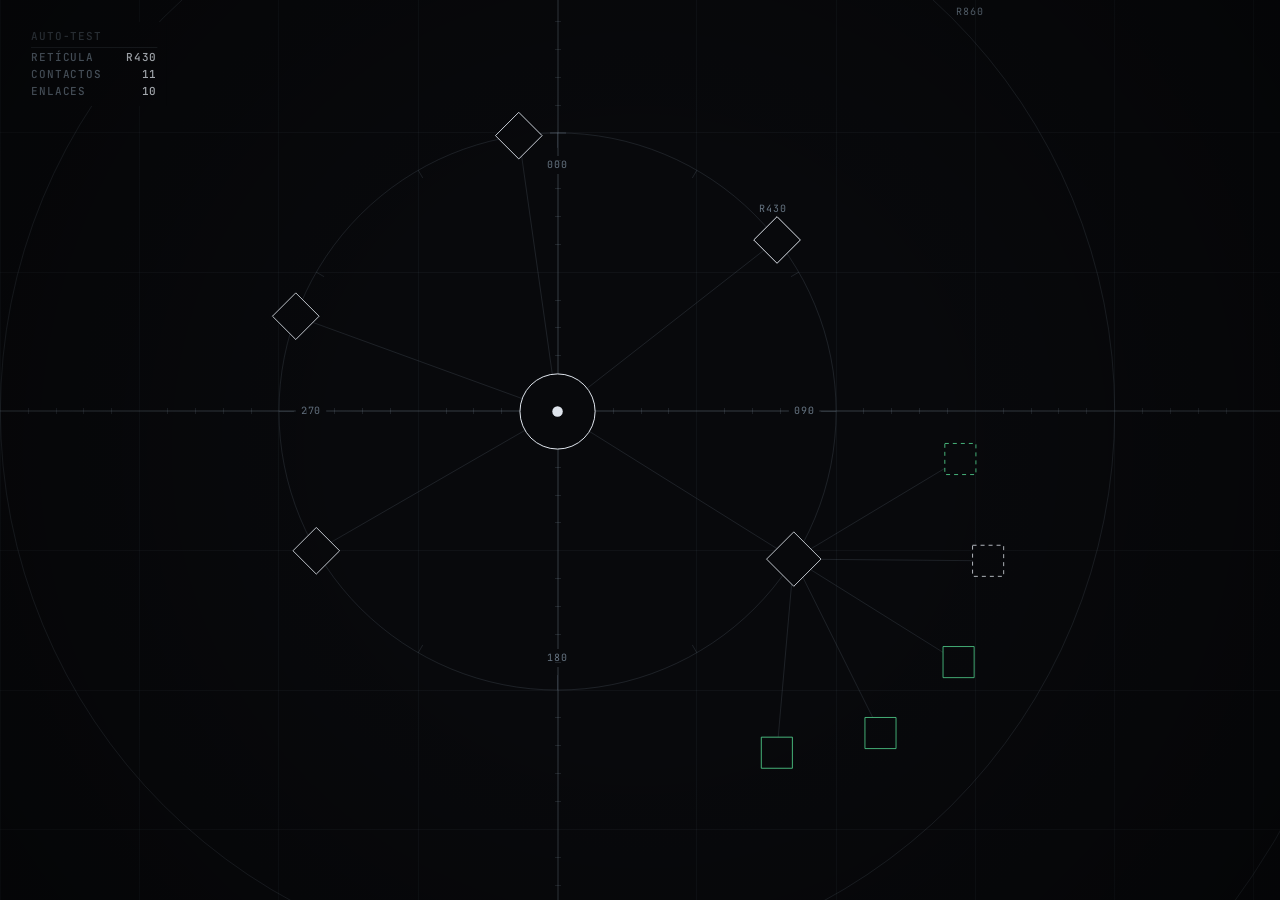
<file: index.html>
<!DOCTYPE html><html lang="es" class="dark"> <head>
    <meta http-equiv="Content-Security-Policy" content="default-src 'self'; script-src 'self' 'sha256-ZSflDEUUb/+tMH1KSWAJ9Y2zDF38ouS4xAcCxaMW6ME=' 'sha256-aoq9YWSPH6dc6SeOFCwtnavMa48i+krYl6h2mxf622Q=' 'sha256-Ohxqo0I4492OZKjoznmQcbathS8tRhiIpMAOul+ODWc=' 'sha256-wzzbBhQAELk9mtf1G7DRplOgB3JwmcLIyWNmfJu+26k='; style-src 'self' 'unsafe-inline'; img-src 'self' data:; font-src 'self'; connect-src 'self'; object-src 'none'; base-uri 'self'; form-action 'none'; upgrade-insecure-requests" />
    <meta http-equiv="X-Content-Type-Options" content="nosniff" />
    <meta name="referrer" content="strict-origin-when-cross-origin" /><meta charset="UTF-8"><meta name="viewport" content="width=device-width, initial-scale=1"><meta name="generator" content="Astro v5.17.2"><script>
      document.documentElement.classList.add("js");
      // Clickjacking guard. frame-ancestors cannot be delivered in a <meta>, and a
      // static host cannot set headers, so if this document is framed we hide it and
      // try to break out. Cross-origin navigation of the top frame throws by design.
      if (window.top !== window.self) {
        document.documentElement.style.setProperty("display", "none", "important");
        try {
          window.top.location = window.self.location.href;
        } catch (e) {
          /* cross-origin parent: staying hidden is the protection */
        }
      }
    </script><!-- Self-hosted fonts: no third-party origin, no render-blocking round trip to
         Google, no visitor data leaving this domain. One variable file per family,
         subset by scripts/subset-fonts.mjs to the glyphs this site actually draws,
         so both are preloaded and there is no third request. --><link rel="preload" as="font" type="font/woff2" href="/fonts/space-grotesk-latin.woff2" crossorigin><link rel="preload" as="font" type="font/woff2" href="/fonts/jetbrains-mono-latin.woff2" crossorigin><link rel="icon" href="/favicon.ico" sizes="any"><link rel="icon" type="image/png" sizes="16x16" href="/favicon16.png"><link rel="icon" type="image/png" sizes="32x32" href="/favicon32.png"><link rel="icon" type="image/png" sizes="48x48" href="/favicon48.png"><link rel="apple-touch-icon" sizes="180x180" href="/favicon180.png"><link rel="icon" type="image/png" sizes="192x192" href="/favicon192.png"><title>Miguel Lameiro Martínez | Cybersecurity Student Portfolio</title><meta name="description" content="Cybersecurity student portfolio featuring security tools, Linux analysis projects, and documentation. Currently seeking a cybersecurity internship."><meta name="robots" content="index, follow"><link rel="canonical" href="https://lameiro0x.com/"><meta name="theme-color" content="#090b10"><meta property="og:title" content="Miguel Lameiro Martínez | Cybersecurity Student Portfolio"><meta property="og:description" content="Cybersecurity student portfolio with security tools, Linux projects, and technical blog."><meta property="og:type" content="website"><meta property="og:url" content="https://lameiro0x.com"><meta property="og:image" content="https://lameiro0x.com/preview.png"><meta property="og:image:width" content="1200"><meta property="og:image:height" content="630"><meta property="og:image:alt" content="Miguel Lameiro Martínez | Cybersecurity Student Portfolio"><meta property="og:site_name" content="lameiro0x"><meta property="og:locale" content="en_US"><meta property="og:locale:alternate" content="es_ES"><meta name="twitter:card" content="summary_large_image"><meta name="twitter:site" content="@lameiro0x"><meta name="twitter:creator" content="@lameiro0x"><meta name="twitter:title" content="Miguel Lameiro Martínez | Cybersecurity Student Portfolio"><meta name="twitter:description" content="Cybersecurity student portfolio with security tools, Linux projects, and technical blog."><meta name="twitter:image" content="https://lameiro0x.com/preview.png"><meta name="twitter:url" content="https://lameiro0x.com"><script type="application/ld+json">{"@context":"https://schema.org","@type":"Person","name":"Miguel Lameiro Martínez","alternateName":"lameiro0x","url":"https://lameiro0x.com","image":"https://lameiro0x.com/preview.png","sameAs":["https://github.com/lameiro0x","https://www.linkedin.com/in/lameiro0x/","https://blog.lameiro0x.com","https://app.hackthebox.com/public/users/2448328"],"jobTitle":"Cybersecurity Student","email":"mailto:lameiro0x@gmail.com","alumniOf":{"@type":"CollegeOrUniversity","name":"Universidad Rey Juan Carlos (URJC)"},"knowsAbout":["Cybersecurity","Offensive Security","Penetration Testing","Linux","Security Automation","Artificial Intelligence","AI Security","Capture The Flag"]}</script><script type="application/ld+json">{"@context":"https://schema.org","@type":"WebSite","name":"Miguel Lameiro Martínez | Cybersecurity Student Portfolio","alternateName":"lameiro0x","url":"https://lameiro0x.com","inLanguage":["en","es"],"author":{"@type":"Person","name":"Miguel Lameiro Martínez"}}</script><style>@font-face{font-family:JetBrains Mono;font-style:normal;font-weight:400 800;font-display:swap;src:url(/fonts/jetbrains-mono-latin.woff2) format("woff2");unicode-range:U+0000-00FF,U+0131,U+0152-0153,U+02BB-02BC,U+02C6,U+02DA,U+02DC,U+0304,U+0308,U+0329,U+2000-206F,U+20AC,U+2122,U+2191,U+2193,U+2212,U+2215,U+FEFF,U+FFFD}@font-face{font-family:Space Grotesk;font-style:normal;font-weight:300 700;font-display:swap;src:url(/fonts/space-grotesk-latin.woff2) format("woff2");unicode-range:U+0000-00FF,U+0131,U+0152-0153,U+02BB-02BC,U+02C6,U+02DA,U+02DC,U+0304,U+0308,U+0329,U+2000-206F,U+20AC,U+2122,U+2191,U+2193,U+2212,U+2215,U+FEFF,U+FFFD}@font-face{font-family:Space Grotesk Fallback;src:local("Arial"),local("Helvetica"),local("Liberation Sans");size-adjust:96.45%;ascent-override:102.02%;descent-override:30.28%;line-gap-override:0%}@font-face{font-family:JetBrains Mono Fallback;src:local("Courier New"),local("Liberation Mono"),local("DejaVu Sans Mono");size-adjust:103.52%;ascent-override:98.53%;descent-override:28.98%;line-gap-override:0%}:root{--void: #08090c;--void-2: #0b0d12;--line: #8fb7c9;--amber: #ffb020;--amber-2: #ff8c42;--text: #e9eef2;--muted: #9fb0bb;--faint: #5f6f79;--font-sans: "Space Grotesk", "Space Grotesk Fallback", -apple-system, BlinkMacSystemFont, "Segoe UI", sans-serif;--font-mono: "JetBrains Mono", "JetBrains Mono Fallback", ui-monospace, "Cascadia Code", monospace;--surface-1: #0c0e13;--surface-2: #11151d;--surface-3: #171c25;--hairline: color-mix(in srgb, var(--line) 14%, transparent);--hairline-strong: color-mix(in srgb, var(--line) 22%, transparent);--fs-label-s: .625rem;--fs-label-m: .75rem;--fs-label-l: .875rem;--fs-small: clamp(.82rem, .79rem + .16vw, .92rem);--fs-body: clamp(1rem, .96rem + .2vw, 1.08rem);--fs-lead: clamp(1.15rem, 1.04rem + .5vw, 1.32rem);--fs-h2: clamp(1.6rem, .95rem + 1.33vw, 2.15rem);--fs-display: clamp(2.2rem, 5vw, 3.2rem);--track-display: -.032em;--track-tight: -.015em;--track-label: .14em;--track-label-lg: .24em;--ease-out: cubic-bezier(.23, 1, .32, 1);--ease-in-out: cubic-bezier(.77, 0, .175, 1);--accent-rgb: 255, 176, 32;--live-rgb: 86, 222, 150;--band-h: 4.6rem;color-scheme:dark}*{box-sizing:border-box}html{background:var(--void)}body{margin:0;min-height:100vh;background:var(--void);color:var(--text);font-family:var(--font-sans);font-synthesis:none;-webkit-font-smoothing:antialiased;-moz-osx-font-smoothing:grayscale;text-rendering:optimizeLegibility}h1,h2,h3{text-wrap:balance}p{text-wrap:pretty}[class*=eyebrow],[class*=kicker],.hud-role,.hud-status,.doc-status,.doc-proj,.stage-hint,.site-footer,.social-chip,.cluster-back{font-variant-numeric:tabular-nums;font-feature-settings:"tnum" 1}html.js,html.js body{height:100%;overflow:hidden}a{color:inherit}.sr-only{position:absolute;width:1px;height:1px;padding:0;margin:-1px;overflow:hidden;clip:rect(0,0,0,0);white-space:nowrap;border:0}.skip-link{position:fixed;top:-60px;left:12px;z-index:100;padding:10px 14px;border-radius:0;background:var(--amber);color:#1a1205;font-family:var(--font-mono);font-size:var(--fs-label-m);text-decoration:none;transition:top .18s ease}.skip-link:focus{top:12px}.map-controls{position:absolute;inset:0;z-index:4;pointer-events:none}.map-control{position:absolute;display:block;margin:0;padding:0;border:0;background:none;appearance:none;color:transparent;font:inherit;pointer-events:none}.map-control[hidden]{display:none}@media(prefers-reduced-motion:reduce){*,*:before,*:after{transition-duration:.001ms!important;transition-delay:0s!important}}.underlay{max-width:46rem;margin:0 auto;padding:clamp(2rem,6vw,5rem) 1.4rem 6rem}html.js .underlay{position:absolute;width:1px;height:1px;padding:0;margin:-1px;overflow:hidden;clip:rect(0,0,0,0);white-space:nowrap;border:0}html.js .underlay:focus-within{position:fixed;inset:0;z-index:7;width:auto;height:auto;max-width:none;margin:0;padding:clamp(1.4rem,4vh,2.6rem) max(1.4rem,calc((100% - 46rem)/2)) 6rem;overflow-y:auto;overscroll-behavior:contain;clip:auto;white-space:normal;background:var(--void)}.underlay :is(a,button){scroll-margin-block:1.6rem}html.js .underlay:focus-within .doc-h1{position:static;width:auto;height:auto;margin:0 0 1.4rem;overflow:visible;clip:auto;white-space:normal;font-family:var(--font-mono);font-size:var(--fs-label-m);font-weight:500;letter-spacing:var(--track-label);text-transform:uppercase;color:var(--faint)}.doc-exit{display:none}html.js .doc-exit{display:inline-flex;align-items:center;gap:.5rem;margin:0 0 2.4rem;padding:.55rem .9rem;font-family:var(--font-mono);font-size:var(--fs-label-m);letter-spacing:.08em;text-transform:uppercase;color:var(--muted);background:color-mix(in srgb,var(--surface-2) 70%,transparent);border:1px solid var(--hairline);clip-path:polygon(0 0,100% 0,100% calc(100% - 6px),calc(100% - 6px) 100%,0 100%);cursor:pointer;transition:color .16s ease,border-color .16s ease}html.js .doc-exit:before{content:"←";opacity:.8}@media(hover:hover)and (pointer:fine){html.js .doc-exit:hover{color:var(--text);border-color:var(--hairline-strong)}}html.js .doc-exit:focus-visible,.doc-link:focus-visible{clip-path:none}.node-doc{margin:0 0 3.5rem;padding-bottom:2.5rem;border-bottom:1px solid color-mix(in srgb,var(--line) 12%,transparent)}.node-doc:last-child{border-bottom:0}.doc-eyebrow,.doc-kicker{font-family:var(--font-mono);font-size:var(--fs-label-m);letter-spacing:.12em;text-transform:uppercase;color:var(--amber);margin:0 0 .75rem}.doc-mono{color:var(--muted)}.doc-kicker-count{font-weight:500;color:var(--muted)}.doc-kicker-count:before{content:"· ";opacity:.6}.doc-title-xl{font-size:var(--fs-display);line-height:.98;font-weight:700;letter-spacing:var(--track-display);margin:0 0 .6rem}.doc-title{font-size:var(--fs-h2);line-height:1.05;font-weight:600;letter-spacing:var(--track-tight);margin:0 0 1rem}.doc-role{font-family:var(--font-mono);color:var(--muted);margin:0 0 1rem}.doc-lead{font-size:var(--fs-lead);color:var(--muted);max-width:38ch}.doc-now{font-family:var(--font-mono);font-size:var(--fs-label-l);color:var(--amber)}.node-doc p{line-height:1.7;color:var(--muted);margin:0 0 1rem}.doc-status{display:inline-flex;align-items:center;gap:.5rem;font-family:var(--font-mono);font-size:var(--fs-label-m);letter-spacing:.08em;text-transform:uppercase;color:var(--text)}.doc-dot{width:8px;height:8px;border-radius:50%;background:var(--amber);box-shadow:0 0 10px var(--amber)}.doc-values{list-style:none;padding:0;margin:0;display:grid;gap:1.4rem}.doc-values h3{font-size:var(--fs-body);margin:0 0 .3rem;color:var(--text)}.doc-projects{list-style:none;padding:0;margin:0 0 1.5rem;display:grid;gap:.45rem}.doc-proj{display:grid;grid-template-columns:6.6rem minmax(0,1fr);align-items:baseline;gap:.2rem .9rem;font-family:var(--font-mono);font-size:var(--fs-label-l);padding-bottom:.35rem;border-bottom:1px solid color-mix(in srgb,var(--line) 8%,transparent)}.doc-proj-status{font-size:var(--fs-label-s);letter-spacing:.1em;text-transform:uppercase;color:color-mix(in srgb,var(--muted) 85%,var(--faint))}.doc-proj-title{color:var(--text);min-width:0;overflow-wrap:anywhere;text-decoration:underline;text-decoration-color:color-mix(in srgb,var(--line) 22%,transparent);text-decoration-thickness:1px;text-underline-offset:3px}.doc-proj-ref{display:flex;flex-wrap:wrap;align-items:baseline;justify-content:space-between;gap:.3rem 1.2rem;min-width:0;color:inherit;text-decoration:none}.doc-proj-host{flex:none;font-size:var(--fs-label-s);letter-spacing:.02em;color:color-mix(in srgb,var(--muted) 85%,var(--faint))}@media(hover:hover)and (pointer:fine){.doc-proj-ref:hover .doc-proj-title{color:rgb(var(--accent-rgb));text-decoration-color:color-mix(in srgb,rgb(var(--accent-rgb)) 45%,transparent)}.doc-proj-ref:hover .doc-proj-host{color:var(--muted)}}@media(max-width:380px){.doc-projects{gap:.3rem}.doc-proj{grid-template-columns:5rem minmax(0,1fr);gap:.15rem .6rem}.doc-proj-host{display:none}}.doc-links{list-style:none;padding:0;margin:0 0 1.5rem;display:grid;gap:.9rem}.doc-links li{display:flex;flex-wrap:wrap;gap:.5rem;align-items:baseline}.doc-links span{color:var(--faint);font-size:var(--fs-label-l)}.doc-provider{font-family:var(--font-mono);font-size:var(--fs-label-m);color:var(--faint)}.doc-link{position:relative;display:inline-flex;align-items:center;gap:.55rem;width:fit-content;padding:.6rem 1.05rem .6rem .9rem;font-family:var(--font-mono);font-size:var(--fs-label-m);letter-spacing:.04em;color:rgb(var(--accent-rgb));text-decoration:none;background:color-mix(in srgb,rgb(var(--accent-rgb)) 7%,rgba(12,15,20,.6));border:1px solid color-mix(in srgb,rgb(var(--accent-rgb)) 30%,transparent);clip-path:polygon(0 0,100% 0,100% calc(100% - 8px),calc(100% - 8px) 100%,0 100%);overflow:hidden;isolation:isolate;transition:transform .16s var(--ease-out),color .16s ease,border-color .16s ease,background .16s ease}.doc-link:before{content:"▸";font-size:.85em;line-height:1;opacity:.7;transition:opacity .16s ease,transform .22s var(--ease-out)}.doc-link:after{content:"↗";font-size:.9em;margin-left:.1rem;transition:transform .22s var(--ease-out)}.doc-link:active{transform:scale(.97)}@media(hover:hover)and (pointer:fine){.doc-link:hover{color:#ffe7bd;background:color-mix(in srgb,rgb(var(--accent-rgb)) 16%,rgba(12,15,20,.6));border-color:color-mix(in srgb,rgb(var(--accent-rgb)) 60%,transparent);box-shadow:0 6px 22px -10px color-mix(in srgb,rgb(var(--accent-rgb)) 70%,transparent)}.doc-link:hover:before{opacity:1;transform:translate(2px)}.doc-link:hover:after{transform:translate(3px,-3px)}}.doc-cv{display:flex;flex-wrap:wrap;gap:1.2rem;margin-top:1.5rem}.doc-ref{display:inline-flex;align-items:baseline;gap:.4rem;width:fit-content;font-family:var(--font-mono);font-size:var(--fs-label-m);letter-spacing:.02em;color:var(--muted);text-decoration:none;border-bottom:1px solid color-mix(in srgb,var(--line) 18%,transparent);transition:color .16s ease,border-color .16s ease}.doc-ref:before{content:"↗";font-size:.9em;opacity:.8}a.doc-ref[download]:before{content:"↓"}@media(hover:hover)and (pointer:fine){.doc-ref:hover{color:rgb(var(--accent-rgb));border-bottom-color:color-mix(in srgb,rgb(var(--accent-rgb)) 45%,transparent)}}.doc-link--mail{letter-spacing:.01em}.stage{display:none}html.js .stage{display:block;position:fixed;inset:0;z-index:1}#constellation{position:absolute;inset:0;width:100%;height:100%;display:block;cursor:grab;touch-action:none}#constellation.is-panning{cursor:grabbing}#constellation.is-hovering{cursor:pointer}.stage:after{content:"";position:absolute;inset:0;z-index:1;pointer-events:none;background:radial-gradient(circle 75vmax at 50% 50%,transparent 30vmin,rgba(0,0,0,.58))}.stage-lang{position:fixed;top:1.2rem;right:1.3rem;z-index:6;display:flex;align-items:center;gap:.35rem;font-family:var(--font-mono);font-size:var(--fs-label-m);color:var(--faint)}.stage-lang button{background:none;border:0;color:var(--faint);font:inherit;cursor:pointer;padding:.15rem .2rem;letter-spacing:.08em;transition:color .15s ease}.stage-lang button:hover{color:var(--muted)}.stage-lang button.is-active{color:var(--amber)}.stage-hint{position:fixed;bottom:1.4rem;left:50%;transform:translate(-50%);z-index:5;margin:0;font-family:var(--font-mono);font-size:var(--fs-label-m);letter-spacing:.06em;color:var(--faint);text-align:center;pointer-events:none;transition:opacity .5s ease;max-width:calc(100vw - 2.4rem)}.stage-hint.is-hidden{opacity:0}.reader{position:fixed;inset:0;z-index:8;display:block;padding:0;pointer-events:none}.reader[hidden]{display:none}.reader-backdrop{position:absolute;inset:0;pointer-events:auto}.reader-card{position:absolute;left:var(--plate-x, 50%);top:var(--plate-y, 50%);width:var(--plate-w, 40rem);max-height:var(--plate-h, 78vh);transform-origin:var(--plate-ox, 0%) var(--plate-oy, 50%);display:grid;grid-template-rows:auto minmax(0,1fr);overflow:hidden;pointer-events:auto;padding:.7rem .8rem 0;border-radius:0;timeline-scope:--plate;background:repeating-linear-gradient(0deg,rgba(255,255,255,.012) 0 1px,transparent 1px 5px),linear-gradient(180deg,#0f1219fb,#0b0d12fc);opacity:0;transform:translateY(-50%) scale(.94);clip-path:inset(0 100% 0 0);transition:opacity .2s ease,transform .32s var(--ease-out),clip-path .34s var(--ease-out)}.reader.is-open .reader-card{opacity:1;transform:translateY(-50%) scale(1);clip-path:inset(0 0 0 0)}.reader-body{min-height:0;overflow-y:auto;overscroll-behavior:contain;padding:.2rem 1.5rem 2.2rem;scroll-timeline:--plate block}@supports not selector(::-webkit-scrollbar){.reader-body{scrollbar-width:thin;scrollbar-color:color-mix(in srgb,rgb(var(--accent-rgb)) 55%,transparent) color-mix(in srgb,var(--line) 12%,transparent)}}.reader-body::-webkit-scrollbar{width:7px}.reader-body::-webkit-scrollbar-track{background:linear-gradient(90deg,transparent 3px,color-mix(in srgb,var(--line) 20%,transparent) 3px 4px,transparent 4px)}.reader-body::-webkit-scrollbar-thumb{background:color-mix(in srgb,rgb(var(--accent-rgb)) 55%,transparent);background-clip:padding-box;border-block:0;border-inline:2px solid transparent;border-radius:0}.reader-tick{position:absolute;top:3.1rem;bottom:1.1rem;right:.55rem;width:3px;opacity:0;pointer-events:none;background:linear-gradient(90deg,transparent 1px,color-mix(in srgb,var(--line) 30%,transparent) 1px 2px,transparent 2px);animation-name:plateScale;animation-duration:auto;animation-timing-function:linear;animation-fill-mode:none;animation-timeline:--plate;animation-range-end:calc(100% + 1px)}.reader-tick__i{position:absolute;left:0;right:0;top:0;height:26px;background:rgb(var(--accent-rgb));animation-name:plateIndex;animation-duration:auto;animation-timing-function:linear;animation-fill-mode:none;animation-timeline:--plate;animation-range-end:calc(100% + 1px)}@keyframes plateScale{0%,to{opacity:1}}@keyframes plateIndex{0%{top:0}to{top:calc(100% - 26px)}}@media(prefers-reduced-motion:reduce){.reader-tick,.reader-tick__i{animation-duration:auto!important}}.reader-card:before,.reader-card:after{content:"";position:absolute;width:14px;height:14px;border-color:color-mix(in srgb,rgb(var(--accent-rgb)) 65%,transparent);border-style:solid;pointer-events:none}.reader-card:before{top:5px;left:5px;border-width:1px 0 0 1px}.reader-card:after{right:5px;bottom:5px;border-width:0 1px 1px 0}.reader-corner{position:absolute;width:14px;height:14px;border-color:color-mix(in srgb,rgb(var(--accent-rgb)) 65%,transparent);border-style:solid;pointer-events:none}.reader-corner--tr{top:5px;right:5px;border-width:1px 1px 0 0}.reader-corner--bl{bottom:5px;left:5px;border-width:0 0 1px 1px}@media(max-width:760px){.reader-card{left:0;top:auto;bottom:0;width:100%;max-height:74vh;max-height:70dvh;transform:translateY(14px);clip-path:none;padding:.5rem .5rem 0;transition:opacity .2s ease,transform .3s var(--ease-out)}.reader-body{padding:.2rem .9rem 2rem}.reader.is-open .reader-card{transform:translateY(0)}}.reader.is-open .reader-body .node-doc>*{opacity:0;transform:translateY(10px);animation:readerLine .48s var(--ease-out) forwards}.reader.is-open .reader-body .node-doc>*:nth-child(1){animation-delay:.12s}.reader.is-open .reader-body .node-doc>*:nth-child(2){animation-delay:175ms}.reader.is-open .reader-body .node-doc>*:nth-child(3){animation-delay:.23s}.reader.is-open .reader-body .node-doc>*:nth-child(4){animation-delay:285ms}.reader.is-open .reader-body .node-doc>*:nth-child(5){animation-delay:.34s}.reader.is-open .reader-body .node-doc>*:nth-child(n+6){animation-delay:395ms}@keyframes readerLine{to{opacity:1;transform:none}}@media(prefers-reduced-motion:reduce){.reader.is-open .reader-body .node-doc>*{animation:none;opacity:1;transform:none}}.reader-close{justify-self:end;width:44px;height:44px;display:grid;place-items:center;background:none;border:0;border-radius:0;color:var(--muted);cursor:pointer;transition:color .18s ease,border-color .18s ease,background .18s ease,transform .3s var(--ease-out)}.reader-close__x{position:relative;width:15px;height:15px}.reader-close__x:before,.reader-close__x:after{content:"";position:absolute;top:50%;left:50%;width:17px;height:2px;border-radius:0;background:currentColor}.reader-close__x:before{transform:translate(-50%,-50%) rotate(45deg)}.reader-close__x:after{transform:translate(-50%,-50%) rotate(-45deg)}.reader-close:hover{color:rgb(var(--accent-rgb));border-color:color-mix(in srgb,rgb(var(--accent-rgb)) 55%,transparent);transform:rotate(90deg)}.reader-close:active{transform:rotate(90deg) scale(.9)}.reader-close:focus-visible{outline-color:color-mix(in srgb,var(--line) 70%,transparent);outline-offset:-2px}.reader-body .doc-kicker,.reader-body .doc-eyebrow,.reader-body .doc-now{color:rgb(var(--accent-rgb))}.reader-body .doc-dot{background:rgb(var(--accent-rgb));box-shadow:0 0 10px rgb(var(--accent-rgb))}.reader-body .node-doc{border-bottom:0;padding-bottom:0;margin-bottom:0}.reader-body .doc-title-xl{line-height:1}.reader-body .doc-title{line-height:1.06}.reader-body .doc-kicker,.reader-body .doc-eyebrow{display:flex;align-items:center;gap:.9rem;font-size:var(--fs-label-s);letter-spacing:var(--track-label-lg);color:rgb(var(--accent-rgb));margin-bottom:1.6rem}.reader-body .doc-kicker:after,.reader-body .doc-eyebrow:after{content:"";flex:1;height:1px;background:linear-gradient(90deg,color-mix(in srgb,rgb(var(--accent-rgb)) 40%,transparent),transparent)}.reader-body p{font-size:var(--fs-body);line-height:1.7;max-width:66ch}.reader-body .doc-lead{font-size:var(--fs-lead)}.reader-body .doc-values{gap:1.8rem}.reader-body .doc-link{font-size:var(--fs-label-l);padding:.62rem 1.25rem;margin-top:.5rem}.cluster-back{position:fixed;bottom:1.4rem;left:50%;transform:translate(-50%);z-index:6;min-height:44px;display:inline-flex;align-items:center;gap:.5rem;padding:.5rem 1.3rem .5rem 1.05rem;font-family:var(--font-mono);font-size:var(--fs-label-m);letter-spacing:.12em;text-transform:uppercase;color:var(--amber);background:color-mix(in srgb,var(--amber) 8%,rgba(10,12,16,.86));border:1px solid color-mix(in srgb,var(--amber) 30%,transparent);border-radius:0;clip-path:polygon(0 0,calc(100% - 9px) 0,100% 9px,100% 100%,9px 100%,0 calc(100% - 9px));cursor:pointer;transition:background .15s ease;&:focus-visible{clip-path:none}}.cluster-back[hidden]{display:none}.cluster-back:before{content:"←"}.cluster-back:hover{background:color-mix(in srgb,var(--amber) 16%,rgba(10,12,16,.86))}@media(max-width:640px){.cluster-back{left:.9rem;right:.9rem;bottom:.9rem;transform:none;justify-content:center}}.site-footer{display:flex;align-items:center;gap:1rem;padding:1.4rem;font-family:var(--font-mono);font-size:var(--fs-label-m);color:var(--faint)}.site-footer__brand{letter-spacing:.2em;color:var(--muted)}.site-footer__socials{display:flex;flex-wrap:wrap;gap:.5rem}.social-chip{display:inline-flex;align-items:center;gap:.45rem;padding:.42rem .72rem;font-family:var(--font-mono);font-size:var(--fs-label-m);letter-spacing:.05em;color:var(--muted);text-decoration:none;background:color-mix(in srgb,var(--surface-2) 62%,transparent);border:1px solid var(--hairline);clip-path:polygon(0 0,100% 0,100% calc(100% - 6px),calc(100% - 6px) 100%,0 100%);transition:color .16s ease,border-color .16s ease,background .16s ease,box-shadow .2s ease,transform .16s var(--ease-out);&:focus-visible{clip-path:none}}.social-chip__icon{width:18px;height:18px;flex:none}.social-chip--mail{padding:.42rem .52rem}.social-chip:active{transform:scale(.97)}@media(hover:hover)and (pointer:fine){.social-chip:hover{color:var(--text);background:color-mix(in srgb,var(--amber) 12%,var(--surface-2));border-color:color-mix(in srgb,var(--amber) 45%,transparent);transform:translateY(-2px);box-shadow:0 6px 18px -8px color-mix(in srgb,var(--amber) 60%,transparent)}.social-chip:hover .social-chip__icon{color:var(--amber)}}html.js .site-footer{position:fixed;left:1.2rem;bottom:1.2rem;z-index:5;padding:0}html.js .site-footer__copy{display:none}html.js body:has(#cluster-back:not([hidden])) .site-footer,html.js body:has(#cluster-back:not([hidden])) .gh-strip,html.js body:has(#cluster-back:not([hidden])) .stage-hint{display:none}@media(max-width:900px){.stage-hint{display:none}}@media(max-width:640px){html.js .site-footer{left:.9rem;bottom:.9rem}.stage-lang{top:.9rem;right:1rem}}.identity-hud{position:fixed;top:1.5rem;left:1.7rem;z-index:5;max-width:21rem;pointer-events:none}.identity-hud:before{content:"";position:absolute;inset:-1.4rem -2.4rem -1.4rem -1.7rem;z-index:-1;background:radial-gradient(125% 105% at 0% 0%,#050609d1,#05060900 72%);pointer-events:none}.hud-eyebrow{font-family:var(--font-mono);font-size:var(--fs-label-m);letter-spacing:var(--track-label-lg);text-transform:uppercase;color:var(--amber);margin:0 0 .5rem}.hud-name{font-size:var(--fs-h2);font-weight:700;letter-spacing:var(--track-tight);margin:0;line-height:1;text-wrap:balance}.hud-role{font-family:var(--font-mono);font-size:var(--fs-label-m);letter-spacing:.02em;color:var(--muted);margin:.4rem 0 0}.hud-bio{font-size:var(--fs-small);line-height:1.55;color:color-mix(in srgb,var(--muted) 82%,var(--faint));margin:.7rem 0 0;max-width:30ch}.hud-tags{list-style:none;display:flex;flex-wrap:wrap;gap:.35rem;padding:0;margin:.7rem 0 0}.hud-tags li{position:relative;display:inline-flex;align-items:baseline;gap:.3rem;font-family:var(--font-mono);font-size:var(--fs-label-s);letter-spacing:.06em;text-transform:uppercase;padding:0;color:var(--muted);border:0;background:none;pointer-events:auto;opacity:0;transform:translateY(6px);animation:hudChip .46s var(--ease-out) forwards}.hud-tags li+li:after{content:none}.hud-tags li:not(:last-child){margin-right:.15rem}.hud-tags li:before{content:"/";color:var(--amber);opacity:.55}.hud-tags li:first-child:before{content:""}.hud-tags li:nth-child(1){animation-delay:.42s}.hud-tags li:nth-child(2){animation-delay:.48s}.hud-tags li:nth-child(3){animation-delay:.54s}.hud-tags li:nth-child(4){animation-delay:.6s}.hud-tags li:nth-child(5){animation-delay:.66s}@keyframes hudChip{to{opacity:1;transform:none}}@media(hover:hover)and (pointer:fine){.hud-tags li:hover{transform:translateY(-2px);color:var(--text);border-color:color-mix(in srgb,var(--amber) 55%,transparent);background:color-mix(in srgb,var(--amber) 10%,rgba(12,15,20,.5))}}.hud-status{display:inline-flex;align-items:center;gap:.45rem;margin:.8rem 0 0;font-family:var(--font-mono);font-size:var(--fs-label-s);letter-spacing:.08em;text-transform:uppercase;color:var(--text)}@media(prefers-reduced-motion:reduce){.hud-tags li{animation:none;opacity:1;transform:none}}@media(max-width:380px){html.js .site-footer__brand,.social-chip__label{display:none}.social-chip{padding:.42rem .52rem}}@media(max-width:780px){.identity-hud{top:1rem;left:1rem;max-width:14rem}.hud-name{font-size:var(--fs-lead)}.hud-bio,.hud-tags{display:none}}.intro{position:absolute;width:0;height:0;overflow:hidden;pointer-events:none}html.js body:has(.intro) .site-footer,html.js body:has(.intro) .stage-lang,html.js body:has(.intro) .identity-hud,html.js body:has(.intro) .stage-hint,html.js body:has(.intro) .key-plate{visibility:hidden}:focus-visible{outline:2px solid var(--amber);outline-offset:2px;border-radius:0}@media(prefers-reduced-motion:reduce){*,*:before,*:after{animation-duration:.001ms!important;animation-delay:0s!important;animation-iteration-count:1!important}}.key-plate{position:fixed;right:1.2rem;bottom:1.2rem;z-index:5;display:grid;gap:.5rem;padding:.7rem .9rem;font-family:var(--font-mono);font-size:var(--fs-label-s);line-height:1.1;color:var(--muted);background:color-mix(in srgb,var(--void) 94%,transparent);border:1px solid var(--hairline);pointer-events:none}.key-head{margin:0;font-size:var(--fs-label-s);letter-spacing:var(--track-label-lg);text-transform:uppercase;color:var(--muted)}.key-rows{display:grid;gap:.36rem;margin:0}.key-row{display:grid;grid-template-columns:14px auto;align-items:center;gap:.5rem}.key-row dt,.key-row dd{margin:0}.key-row dd{letter-spacing:.03em}.key-glyph{display:block;width:14px;height:14px;stroke-width:1}.key-row--live{color:rgb(var(--live-rgb))}@media(max-width:1320px){html.js body:has(.reader.is-open) .key-plate{visibility:hidden}}@media(max-width:760px){.key-plate{bottom:3.3rem;gap:.4rem;padding:.55rem .7rem}.key-rows{gap:.3rem}body:has(#cluster-back:not([hidden])) .key-plate{bottom:calc(var(--band-h) + .5rem)}}@media(max-width:380px){.key-plate{right:.6rem;left:.6rem;bottom:3.1rem;grid-auto-flow:row;gap:.3rem;padding:.4rem .5rem}.key-rows{grid-template-columns:repeat(auto-fill,minmax(8.4rem,1fr));gap:.24rem .6rem}.key-row{grid-template-columns:11px auto;gap:.35rem}.key-glyph{width:11px;height:11px}}.gh-strip{position:fixed;left:clamp(1rem,2vw,1.6rem);bottom:var(--band-h);z-index:5;max-width:21rem;pointer-events:none;font-family:var(--font-mono);animation:hudChip .6s var(--ease-out) .9s backwards}.gh-head{display:flex;align-items:baseline;gap:.7rem;margin:0 0 .5rem;font-size:var(--fs-label-s);letter-spacing:var(--track-label-lg);color:var(--amber)}.gh-head:after{content:"";flex:1;height:1px;background:linear-gradient(90deg,color-mix(in srgb,var(--amber) 35%,transparent),transparent)}.gh-stats{flex:0 0 auto;order:1;color:var(--faint);letter-spacing:.06em}.gh-log{list-style:none;margin:0;padding:0;display:grid;gap:.22rem}.gh-log li{display:grid;grid-template-columns:4.6rem 1fr auto;gap:.6rem;align-items:baseline;font-size:var(--fs-label-s);color:var(--muted);font-variant-numeric:tabular-nums}.gh-when{color:var(--faint)}.gh-repo{color:var(--text);overflow:hidden;text-overflow:ellipsis;white-space:nowrap}.gh-what{color:var(--faint)}.gh-foot{margin:.5rem 0 0;font-size:var(--fs-label-s);letter-spacing:.06em;color:var(--faint)}@media(max-width:900px),(max-height:700px){.gh-strip{display:none}}.doc-activity{margin:1.5rem 0 2rem;padding-top:1rem;border-top:1px solid var(--hairline)}.doc-activity-head{font-family:var(--font-mono);font-size:var(--fs-label-m);letter-spacing:.1em;text-transform:uppercase;color:var(--amber);margin:0 0 .8rem}.doc-activity-list{list-style:none;margin:0;padding:0;display:grid;gap:.5rem}.doc-activity-list li{display:flex;flex-wrap:wrap;gap:.6rem;align-items:baseline;font-family:var(--font-mono);font-size:var(--fs-label-l)}.doc-activity-list span{color:var(--faint)}.doc-activity-foot{margin:.9rem 0 0;font-size:var(--fs-label-m);color:var(--faint)}@media(max-width:760px){:root:has(.reader.is-open) .site-footer,:root:has(.reader.is-open) .stage-hint,:root:has(.reader.is-open) .identity-hud{opacity:0;pointer-events:none;transition:opacity .2s ease}}
</style></head> <body> <a href="#contenido-principal" class="skip-link" data-i18n="ui.skipLink">Saltar al contenido principal</a> <main id="contenido-principal"> <div class="underlay">  <h1 class="sr-only doc-h1" data-i18n="graph.a11yTitle">Miguel Lameiro Martínez, estudiante de ciberseguridad</h1>  <button type="button" class="doc-exit" data-underlay-exit data-i18n="graph.back">Volver al mapa</button> <article class="node-doc" data-node="core" aria-labelledby="doc-core"> <p class="doc-eyebrow" data-i18n="hero.eyebrow">origen</p> <h2 id="doc-core" class="doc-title-xl" data-i18n="hero.name">Miguel Lameiro</h2> <p class="doc-role" data-i18n="hero.role">estudiante de ciberseguridad</p> <p class="doc-status"> <span class="doc-dot" aria-hidden="true"></span> <span data-i18n="hero.available">disponible para prácticas</span> </p> <p class="doc-lead" data-i18n="hero.tagline">Ingeniería Informática en la URJC. Escribo herramientas de seguridad y publico lo que aprendo.</p> </article> <article class="node-doc" data-node="who" aria-labelledby="doc-who"> <p class="doc-kicker" data-i18n="legend.section">sección</p> <h2 id="doc-who" class="doc-title" data-i18n="doc.who.title">Seguridad ofensiva, por mi cuenta</h2> <p data-i18n="doc.who.body1">Soy Miguel Lameiro Martínez y estudio Ingeniería Informática en la URJC. Lo que sé de seguridad sale de laboratorios, retos y repositorios propios, y está casi todo publicado.</p> <p data-i18n="doc.who.body2">Estos meses estoy con laboratorios de pentesting y con seguridad de IA, que es la parte donde menos hay escrito.</p> <p class="doc-now" data-i18n="doc.who.now">Ahora: busco prácticas de ciberseguridad.</p> </article> <article class="node-doc" data-node="bring" aria-labelledby="doc-bring"> <p class="doc-kicker" data-i18n="legend.section">sección</p> <h2 id="doc-bring" class="doc-title" data-i18n="doc.bring.title">Cómo trabajo</h2> <ul class="doc-values"> <li> <h3 data-i18n="doc.bring.items.notes.title">Documento mientras trabajo</h3> <p data-i18n="doc.bring.items.notes.description">Cada laboratorio y cada reto acaban en notas que otra persona puede seguir: apuntes en el repositorio, write-ups en el blog.</p> </li><li> <h3 data-i18n="doc.bring.items.tooling.title">Automatizo lo que se repite</h3> <p data-i18n="doc.bring.items.tooling.description">Cuando una tarea vuelve a aparecer, escribo la herramienta: reconocimiento, auditoría de credenciales, escalada de privilegios.</p> </li><li> <h3 data-i18n="doc.bring.items.linux.title">Trabajo en Linux</h3> <p data-i18n="doc.bring.items.linux.description">Sistemas, permisos y scripting en Bash, con los niveles de OverTheWire como entrenamiento.</p> </li><li> <h3 data-i18n="doc.bring.items.paths.title">Termino lo que empiezo</h3> <p data-i18n="doc.bring.items.paths.description">El Pentester Path de HTB Academy está completo y es verificable. La ruta de seguridad de IA está en curso.</p> </li> </ul> </article> <article class="node-doc" data-node="htb" aria-labelledby="doc-htb"> <p class="doc-kicker" data-i18n="legend.section">sección</p> <h2 id="doc-htb" class="doc-title" data-i18n="doc.htb.title">HTB Academy Penetration Tester Job Role Path</h2> <p data-i18n="doc.htb.description">La ruta de HTB Academy para el puesto de pentester: enumeración, ataques web, Active Directory, escalada de privilegios y el informe final. Completada, con verificación pública.</p> <p class="doc-provider"> <span data-i18n="doc.htb.verified">verificado</span> <span aria-hidden="true"> · </span> <span data-i18n="doc.htb.provider">HTB Academy</span> </p> <a class="doc-link" href="https://app.hackthebox.com/public/users/2448328" target="_blank" rel="noopener noreferrer" data-i18n="doc.htb.cta">Abrir mi perfil de HTB</a> </article> <article class="node-doc" data-node="projects" aria-labelledby="doc-projects">  <p class="doc-kicker"> <span data-i18n="legend.section">sección</span> <b class="doc-kicker-count">13</b> </p> <h2 id="doc-projects" class="doc-title" data-i18n="doc.projects.title">13 proyectos, con su estado</h2> <p data-i18n="doc.projects.intro">Cuatro están en línea, ocho son repositorios y uno es una ruta de formación en curso.</p>   <ul class="doc-projects"> <li class="doc-proj"> <span class="doc-proj-status" data-i18n="status.in-progress">en progreso</span> <a class="doc-proj-ref" href="#doc-blog"> <span class="doc-proj-title" data-i18n="projects.titles.blog">Blog técnico de ciberseguridad</span> <span class="doc-proj-host">blog.lameiro0x.com</span> </a> </li><li class="doc-proj"> <span class="doc-proj-status" data-i18n="status.in-progress">en progreso</span> <a class="doc-proj-ref" href="#doc-ai-security-track"> <span class="doc-proj-title" data-i18n="projects.titles.ai-security-track">Ruta de especialización en seguridad de IA</span>  </a> </li><li class="doc-proj"> <span class="doc-proj-status" data-i18n="status.completed">terminado</span> <a class="doc-proj-ref" href="#doc-orion"> <span class="doc-proj-title" data-i18n="projects.titles.orion">Orion, plataforma local de operaciones de seguridad</span> <span class="doc-proj-host">orion.lameiro0x.com</span> </a> </li><li class="doc-proj"> <span class="doc-proj-status" data-i18n="status.maintained">en uso</span> <a class="doc-proj-ref" href="#doc-safe"> <span class="doc-proj-title" data-i18n="projects.titles.safe">Safe, utilidades de seguridad en el navegador</span> <span class="doc-proj-host">safe.lameiro0x.com</span> </a> </li><li class="doc-proj"> <span class="doc-proj-status" data-i18n="status.completed">terminado</span> <a class="doc-proj-ref" href="#doc-pentest-recon-toolkit"> <span class="doc-proj-title">pentest-recon-toolkit</span> <span class="doc-proj-host">github.com</span> </a> </li><li class="doc-proj"> <span class="doc-proj-status" data-i18n="status.completed">terminado</span> <a class="doc-proj-ref" href="#doc-credential-audit-tool"> <span class="doc-proj-title">credential-audit-tool</span> <span class="doc-proj-host">github.com</span> </a> </li><li class="doc-proj"> <span class="doc-proj-status" data-i18n="status.completed">terminado</span> <a class="doc-proj-ref" href="#doc-linux-privesc-analyzer"> <span class="doc-proj-title">linux-privesc-analyzer</span> <span class="doc-proj-host">github.com</span> </a> </li><li class="doc-proj"> <span class="doc-proj-status" data-i18n="status.maintained">en uso</span> <a class="doc-proj-ref" href="#doc-play"> <span class="doc-proj-title" data-i18n="projects.titles.play">Impostor, juego social en web</span> <span class="doc-proj-host">play.lameiro0x.com</span> </a> </li><li class="doc-proj"> <span class="doc-proj-status" data-i18n="status.completed">terminado</span> <a class="doc-proj-ref" href="#doc-pentesting-path-htb"> <span class="doc-proj-title">pentesting-path-htb</span> <span class="doc-proj-host">github.com</span> </a> </li><li class="doc-proj"> <span class="doc-proj-status" data-i18n="status.completed">terminado</span> <a class="doc-proj-ref" href="#doc-pico-hid-security-lab"> <span class="doc-proj-title">pico-hid-security-lab</span> <span class="doc-proj-host">github.com</span> </a> </li><li class="doc-proj"> <span class="doc-proj-status" data-i18n="status.completed">terminado</span> <a class="doc-proj-ref" href="#doc-ctf-security-training"> <span class="doc-proj-title">ctf-security-training</span> <span class="doc-proj-host">github.com</span> </a> </li><li class="doc-proj"> <span class="doc-proj-status" data-i18n="status.completed">terminado</span> <a class="doc-proj-ref" href="#doc-bash-scripting-labs-otw"> <span class="doc-proj-title">bash-scripting-labs-OTW</span> <span class="doc-proj-host">github.com</span> </a> </li><li class="doc-proj"> <span class="doc-proj-status" data-i18n="status.completed">terminado</span> <a class="doc-proj-ref" href="#doc-security-foundations-htb-notes"> <span class="doc-proj-title">security-foundations-htb-notes</span> <span class="doc-proj-host">github.com</span> </a> </li> </ul> <a class="doc-link" href="https://github.com/lameiro0x" target="_blank" rel="noopener noreferrer" data-i18n="doc.projects.all">Ver todo en GitHub</a> </article> <article class="node-doc" data-node="blog" aria-labelledby="doc-blog"> <p class="doc-kicker doc-mono" data-i18n="status.in-progress"> en progreso </p> <h2 id="doc-blog" class="doc-title" data-i18n="projects.titles.blog"> Blog técnico de ciberseguridad </h2> <p data-i18n="projects.descriptions.blog">Write-ups de retos y notas de los laboratorios que voy haciendo.</p> <a class="doc-link" href="https://blog.lameiro0x.com" target="_blank" rel="noopener noreferrer" data-i18n="common.open"> Abrir </a> </article><article class="node-doc" data-node="ai-security-track" aria-labelledby="doc-ai-security-track"> <p class="doc-kicker doc-mono" data-i18n="status.in-progress"> en progreso </p> <h2 id="doc-ai-security-track" class="doc-title" data-i18n="projects.titles.ai-security-track"> Ruta de especialización en seguridad de IA </h2> <p data-i18n="projects.descriptions.ai-security-track">Red teaming de LLMs, el OWASP Top 10 para LLM y gestión de riesgo en modelos.</p>  </article><article class="node-doc" data-node="orion" aria-labelledby="doc-orion"> <p class="doc-kicker doc-mono" data-i18n="status.completed"> terminado </p> <h2 id="doc-orion" class="doc-title" data-i18n="projects.titles.orion"> Orion, plataforma local de operaciones de seguridad </h2> <p data-i18n="projects.descriptions.orion">Reúne el ciclo de un engagement en un solo sitio: flujos de trabajo, seguimiento de cobertura, informes y un asistente de IA que corre en local.</p> <a class="doc-link" href="https://orion.lameiro0x.com" target="_blank" rel="noopener noreferrer" data-i18n="common.open"> Abrir </a> </article><article class="node-doc" data-node="safe" aria-labelledby="doc-safe"> <p class="doc-kicker doc-mono" data-i18n="status.maintained"> en uso </p> <h2 id="doc-safe" class="doc-title" data-i18n="projects.titles.safe"> Safe, utilidades de seguridad en el navegador </h2> <p data-i18n="projects.descriptions.safe">Utilidades web para revisar enlaces y riesgos de seguridad antes de fiarte de ellos.</p> <a class="doc-link" href="https://safe.lameiro0x.com" target="_blank" rel="noopener noreferrer" data-i18n="common.open"> Abrir </a> </article><article class="node-doc" data-node="pentest-recon-toolkit" aria-labelledby="doc-pentest-recon-toolkit"> <p class="doc-kicker doc-mono" data-i18n="status.completed"> terminado </p> <h2 id="doc-pentest-recon-toolkit" class="doc-title"> pentest-recon-toolkit </h2> <p data-i18n="projects.descriptions.pentest-recon-toolkit">Reconocimiento en Python, por módulos, con la salida ya en formato de informe.</p> <a class="doc-link" href="https://github.com/lameiro0x/pentest-recon-toolkit" target="_blank" rel="noopener noreferrer" data-i18n="common.repo"> Repositorio </a> </article><article class="node-doc" data-node="credential-audit-tool" aria-labelledby="doc-credential-audit-tool"> <p class="doc-kicker doc-mono" data-i18n="status.completed"> terminado </p> <h2 id="doc-credential-audit-tool" class="doc-title"> credential-audit-tool </h2> <p data-i18n="projects.descriptions.credential-audit-tool">Busca credenciales mal guardadas y secretos escritos en el código.</p> <a class="doc-link" href="https://github.com/lameiro0x/credential-audit-tool" target="_blank" rel="noopener noreferrer" data-i18n="common.repo"> Repositorio </a> </article><article class="node-doc" data-node="linux-privesc-analyzer" aria-labelledby="doc-linux-privesc-analyzer"> <p class="doc-kicker doc-mono" data-i18n="status.completed"> terminado </p> <h2 id="doc-linux-privesc-analyzer" class="doc-title"> linux-privesc-analyzer </h2> <p data-i18n="projects.descriptions.linux-privesc-analyzer">Revisa una máquina Linux y señala por dónde se escalaría a root.</p> <a class="doc-link" href="https://github.com/lameiro0x/linux-privesc-analyzer" target="_blank" rel="noopener noreferrer" data-i18n="common.repo"> Repositorio </a> </article><article class="node-doc" data-node="play" aria-labelledby="doc-play"> <p class="doc-kicker doc-mono" data-i18n="status.maintained"> en uso </p> <h2 id="doc-play" class="doc-title" data-i18n="projects.titles.play"> Impostor, juego social en web </h2> <p data-i18n="projects.descriptions.play">Una partida del juego del impostor desde el móvil, sin instalar nada.</p> <a class="doc-link" href="https://play.lameiro0x.com" target="_blank" rel="noopener noreferrer" data-i18n="common.open"> Abrir </a> </article><article class="node-doc" data-node="pentesting-path-htb" aria-labelledby="doc-pentesting-path-htb"> <p class="doc-kicker doc-mono" data-i18n="status.completed"> terminado </p> <h2 id="doc-pentesting-path-htb" class="doc-title"> pentesting-path-htb </h2> <p data-i18n="projects.descriptions.pentesting-path-htb">Mis notas de la ruta de HTB, módulo a módulo.</p> <a class="doc-link" href="https://github.com/lameiro0x/pentesting-path-htb" target="_blank" rel="noopener noreferrer" data-i18n="common.repo"> Repositorio </a> </article><article class="node-doc" data-node="pico-hid-security-lab" aria-labelledby="doc-pico-hid-security-lab"> <p class="doc-kicker doc-mono" data-i18n="status.completed"> terminado </p> <h2 id="doc-pico-hid-security-lab" class="doc-title"> pico-hid-security-lab </h2> <p data-i18n="projects.descriptions.pico-hid-security-lab">Qué puede hacer un USB que se hace pasar por teclado, y cómo se detecta.</p> <a class="doc-link" href="https://github.com/lameiro0x/pico-hid-security-lab" target="_blank" rel="noopener noreferrer" data-i18n="common.repo"> Repositorio </a> </article><article class="node-doc" data-node="ctf-security-training" aria-labelledby="doc-ctf-security-training"> <p class="doc-kicker doc-mono" data-i18n="status.completed"> terminado </p> <h2 id="doc-ctf-security-training" class="doc-title"> ctf-security-training </h2> <p data-i18n="projects.descriptions.ctf-security-training">Retos de CTF resueltos, con la técnica escrita al lado.</p> <a class="doc-link" href="https://github.com/lameiro0x/ctf-security-training" target="_blank" rel="noopener noreferrer" data-i18n="common.repo"> Repositorio </a> </article><article class="node-doc" data-node="bash-scripting-labs-otw" aria-labelledby="doc-bash-scripting-labs-otw"> <p class="doc-kicker doc-mono" data-i18n="status.completed"> terminado </p> <h2 id="doc-bash-scripting-labs-otw" class="doc-title"> bash-scripting-labs-OTW </h2> <p data-i18n="projects.descriptions.bash-scripting-labs-otw">Bash y OverTheWire: los niveles resueltos y los scripts que salieron de ellos.</p> <a class="doc-link" href="https://github.com/lameiro0x/bash-scripting-labs-OTW" target="_blank" rel="noopener noreferrer" data-i18n="common.repo"> Repositorio </a> </article><article class="node-doc" data-node="security-foundations-htb-notes" aria-labelledby="doc-security-foundations-htb-notes"> <p class="doc-kicker doc-mono" data-i18n="status.completed"> terminado </p> <h2 id="doc-security-foundations-htb-notes" class="doc-title"> security-foundations-htb-notes </h2> <p data-i18n="projects.descriptions.security-foundations-htb-notes">Apuntes de la ruta InfoSec Foundations de HTB, para consultar rápido.</p> <a class="doc-link" href="https://github.com/lameiro0x/security-foundations-htb-notes" target="_blank" rel="noopener noreferrer" data-i18n="common.repo"> Repositorio </a> </article> <article class="node-doc" data-node="contact" aria-labelledby="doc-contact"> <p class="doc-kicker" data-i18n="legend.section">sección</p> <h2 id="doc-contact" class="doc-title" data-i18n="doc.contact.title">Dónde encontrarme</h2> <p data-i18n="doc.contact.body">El correo es el canal directo. El CV está abajo, en español y en inglés.</p>  <ul class="doc-links"> <li> <a class="doc-ref" href="https://github.com/lameiro0x" target="_blank" rel="noopener noreferrer">github.com/lameiro0x</a> <span data-i18n="doc.contact.github">Repositorios: herramientas, laboratorios y apuntes.</span> </li> <li> <a class="doc-ref" href="https://www.linkedin.com/in/lameiro0x/" target="_blank" rel="noopener noreferrer">linkedin.com/in/lameiro0x</a> <span data-i18n="doc.contact.linkedin">Perfil profesional y contacto directo.</span> </li> </ul> <a class="doc-link doc-link--mail" href="mailto:lameiro0x@gmail.com">lameiro0x@gmail.com</a> <div class="doc-cv"> <a class="doc-ref" href="/Miguel_Lameiro_CV_es.pdf" download data-i18n="doc.contact.cvEs">Descargar CV (ES)</a> <a class="doc-ref" href="/Miguel_Lameiro_CV_en.pdf" download data-i18n="doc.contact.cvEn">Download CV (EN)</a> </div> </article> </div> <div class="stage" data-stage data-gh="stale"> <canvas id="constellation" aria-hidden="true"></canvas>  <div class="map-controls" data-map-controls></div>  <div class="intro" id="intro" aria-hidden="true"></div> <div class="identity-hud" aria-hidden="true"> <p class="hud-eyebrow" data-i18n="hero.eyebrow">origen</p> <p class="hud-name" data-i18n="hero.name">Miguel Lameiro</p> <p class="hud-role" data-i18n="hero.role">estudiante de ciberseguridad</p> <p class="hud-bio" data-i18n="hero.tagline">Ingeniería Informática en la URJC. Escribo herramientas de seguridad y publico lo que aprendo.</p> <ul class="hud-tags"> <li>offensive security</li> <li>Linux</li> <li>AI security</li> <li>pentesting</li> <li>CTF</li> </ul> <p class="hud-status"> <span class="doc-dot"></span> <span data-i18n="hero.available">disponible para prácticas</span> </p> </div>  <div class="stage-lang" role="group" aria-label="Selector de idioma" data-i18n-aria-label="lang.switcher"> <button type="button" data-lang-option="es" aria-pressed="false">ES</button> <span aria-hidden="true">/</span> <button type="button" data-lang-option="en" aria-pressed="false">EN</button> </div>   <section class="key-plate" aria-label="Clave del diagrama" data-i18n-aria-label="legend.aria"> <p class="key-head" data-i18n="legend.title">clave</p> <dl class="key-rows"> <div class="key-row"> <dt> <svg class="key-glyph" viewBox="0 0 14 14" fill="none" stroke="currentColor" aria-hidden="true"> <circle cx="7" cy="7" r="5"></circle> <circle cx="7" cy="7" r="1.4" fill="currentColor" stroke="none"></circle> </svg> </dt> <dd data-i18n="legend.origin">origen</dd> </div> <div class="key-row"> <dt> <svg class="key-glyph" viewBox="0 0 14 14" fill="none" stroke="currentColor" aria-hidden="true"> <path d="M7 2 12 7 7 12 2 7Z"></path> </svg> </dt> <dd data-i18n="legend.section">sección</dd> </div> <div class="key-row"> <dt> <svg class="key-glyph" viewBox="0 0 14 14" fill="none" stroke="currentColor" aria-hidden="true"> <rect x="3" y="3" width="8" height="8"></rect> </svg> </dt> <dd data-i18n="legend.featured">proyecto destacado</dd> </div> <div class="key-row"> <dt> <svg class="key-glyph" viewBox="0 0 14 14" fill="none" stroke="currentColor" aria-hidden="true"> <path d="M7 2 11.3 4.5 11.3 9.5 7 12 2.7 9.5 2.7 4.5Z"></path> </svg> </dt> <dd data-i18n="legend.repo">repositorio</dd> </div>  <div class="key-row"> <dt> <svg class="key-glyph" viewBox="0 0 14 14" fill="none" stroke="currentColor" aria-hidden="true"> <path d="M1 7H13"></path> </svg> </dt> <dd data-i18n="legend.done">activo</dd> </div> <div class="key-row"> <dt> <svg class="key-glyph" viewBox="0 0 14 14" fill="none" stroke="currentColor" aria-hidden="true"> <path d="M1 7H13" stroke-dasharray="3 2.6"></path> </svg> </dt> <dd data-i18n="legend.wip">en progreso</dd> </div>  <div class="key-row key-row--live"> <dt> <svg class="key-glyph" viewBox="0 0 14 14" aria-hidden="true"> <circle cx="7" cy="7" r="3.2" fill="currentColor"></circle> </svg> </dt> <dd data-i18n="legend.live">en línea</dd> </div> </dl> </section>  <p class="stage-hint" data-i18n="graph.hint">pulsa un símbolo · arrastra o usa la rueda</p> <button type="button" class="cluster-back" id="cluster-back" hidden data-i18n="graph.back"> Volver al mapa </button> <div class="reader" id="reader" hidden> <div class="reader-backdrop" data-reader-dismiss aria-hidden="true"></div> <article class="reader-card" role="dialog" aria-modal="true" aria-label="Detalle del símbolo" data-i18n-aria-label="graph.plate"> <span class="reader-corner reader-corner--tr" aria-hidden="true"></span> <span class="reader-corner reader-corner--bl" aria-hidden="true"></span> <button type="button" class="reader-close" aria-label="Cerrar" data-i18n-aria-label="graph.close"> <span class="reader-close__x" aria-hidden="true"></span> </button> <div class="reader-body" id="reader-body"></div>  <span class="reader-tick" aria-hidden="true"><span class="reader-tick__i"></span></span> </article> </div> </div> <script type="application/json" id="graph-data">{"nodes":[{"id":"core","type":"core","label":{"es":"Miguel Lameiro","en":"Miguel Lameiro"},"blurb":{"es":"estudiante de ciberseguridad","en":"cybersecurity student"},"cat":"identity","r":58,"tags":["offensive security","Linux","AI security","pentesting","CTF","tooling"]},{"id":"who","type":"section","label":{"es":"Quién soy","en":"Who I am"},"blurb":{"es":"Ingeniería Informática, URJC","en":"Computer Engineering, URJC"},"cat":"identity","r":36},{"id":"bring","type":"section","label":{"es":"Cómo trabajo","en":"How I work"},"blurb":{"es":"notas de cada laboratorio","en":"notes from every lab"},"cat":"identity","r":36},{"id":"htb","type":"section","label":{"es":"HTB","en":"HTB"},"blurb":{"es":"Pentester Path ✓","en":"Pentester Path ✓"},"cat":"security","r":36},{"id":"projects","type":"section","label":{"es":"Proyectos","en":"Projects"},"blurb":{"es":"13 · 4 en línea","en":"13 · 4 live"},"cat":"hub","r":42},{"id":"contact","type":"section","label":{"es":"Contacto","en":"Contact"},"blurb":{"es":"lameiro0x@gmail.com","en":"lameiro0x@gmail.com"},"cat":"contact","r":36},{"id":"blog","type":"project","label":{"es":"Blog","en":"Blog"},"blurb":{"es":"write-ups y notas técnicas","en":"write-ups & tech notes"},"cat":"web","r":30,"featured":true,"url":"https://blog.lameiro0x.com","kind":"live","status":"in-progress"},{"id":"ai-security-track","type":"project","label":{"es":"AI Security","en":"AI Security"},"blurb":{"es":"red team LLM · OWASP LLM","en":"LLM red team · OWASP LLM"},"cat":"ai","r":30,"featured":true,"kind":"track","status":"in-progress"},{"id":"orion","type":"project","label":{"es":"Orion","en":"Orion"},"blurb":{"es":"plataforma SecOps con IA","en":"AI-driven SecOps platform"},"cat":"ai","r":30,"featured":true,"url":"https://orion.lameiro0x.com","kind":"live","status":"completed"},{"id":"safe","type":"project","label":{"es":"Safe","en":"Safe"},"blurb":{"es":"revisión de enlaces y riesgos","en":"link & risk checker"},"cat":"web","r":30,"featured":true,"url":"https://safe.lameiro0x.com","kind":"live","status":"maintained"},{"id":"pentest-recon-toolkit","type":"project","label":{"es":"recon-toolkit","en":"recon-toolkit"},"blurb":{"es":"recon modular en Python","en":"modular Python recon"},"cat":"security","r":21,"featured":false,"url":"https://github.com/lameiro0x/pentest-recon-toolkit","kind":"repo","status":"completed"},{"id":"credential-audit-tool","type":"project","label":{"es":"credential-audit","en":"credential-audit"},"blurb":{"es":"detecta secretos y credenciales","en":"secret & credential audit"},"cat":"security","r":21,"featured":false,"url":"https://github.com/lameiro0x/credential-audit-tool","kind":"repo","status":"completed"},{"id":"linux-privesc-analyzer","type":"project","label":{"es":"privesc-analyzer","en":"privesc-analyzer"},"blurb":{"es":"escalada de privilegios Linux","en":"Linux privesc analysis"},"cat":"security","r":21,"featured":false,"url":"https://github.com/lameiro0x/linux-privesc-analyzer","kind":"repo","status":"completed"},{"id":"play","type":"project","label":{"es":"Impostor","en":"Impostor"},"blurb":{"es":"juego social del impostor","en":"social impostor game"},"cat":"web","r":30,"featured":true,"url":"https://play.lameiro0x.com","kind":"live","status":"maintained"},{"id":"pentesting-path-htb","type":"project","label":{"es":"pentesting-path","en":"pentesting-path"},"blurb":{"es":"ruta HTB con notas","en":"HTB path & notes"},"cat":"security","r":21,"featured":false,"url":"https://github.com/lameiro0x/pentesting-path-htb","kind":"repo","status":"completed"},{"id":"pico-hid-security-lab","type":"project","label":{"es":"pico-hid-lab","en":"pico-hid-lab"},"blurb":{"es":"USB HID / keystroke injection","en":"USB HID / keystroke injection"},"cat":"security","r":21,"featured":false,"url":"https://github.com/lameiro0x/pico-hid-security-lab","kind":"repo","status":"completed"},{"id":"ctf-security-training","type":"project","label":{"es":"ctf-training","en":"ctf-training"},"blurb":{"es":"retos CTF documentados","en":"documented CTF challenges"},"cat":"security","r":21,"featured":false,"url":"https://github.com/lameiro0x/ctf-security-training","kind":"repo","status":"completed"},{"id":"bash-scripting-labs-otw","type":"project","label":{"es":"bash-labs-OTW","en":"bash-labs-OTW"},"blurb":{"es":"Bash + OverTheWire","en":"Bash + OverTheWire"},"cat":"security","r":21,"featured":false,"url":"https://github.com/lameiro0x/bash-scripting-labs-OTW","kind":"repo","status":"completed"},{"id":"security-foundations-htb-notes","type":"project","label":{"es":"infosec-foundations","en":"infosec-foundations"},"blurb":{"es":"fundamentos InfoSec HTB","en":"HTB InfoSec foundations"},"cat":"security","r":21,"featured":false,"url":"https://github.com/lameiro0x/security-foundations-htb-notes","kind":"repo","status":"completed"}],"links":[{"source":"core","target":"who"},{"source":"core","target":"bring"},{"source":"core","target":"htb"},{"source":"core","target":"projects"},{"source":"core","target":"contact"},{"source":"projects","target":"blog"},{"source":"projects","target":"ai-security-track"},{"source":"projects","target":"orion"},{"source":"projects","target":"safe"},{"source":"projects","target":"pentest-recon-toolkit"},{"source":"projects","target":"credential-audit-tool"},{"source":"projects","target":"linux-privesc-analyzer"},{"source":"projects","target":"play"},{"source":"projects","target":"pentesting-path-htb"},{"source":"projects","target":"pico-hid-security-lab"},{"source":"projects","target":"ctf-security-training"},{"source":"projects","target":"bash-scripting-labs-otw"},{"source":"projects","target":"security-foundations-htb-notes"}]}</script> <script type="module" src="/_astro/index.astro_astro_type_script_index_0_lang.DUT0EuxP.js"></script>  </main> <footer class="site-footer"> <span class="site-footer__brand">lameiro0x</span> <span class="site-footer__copy" data-i18n="footer.copyright">© 2026 lameiro0x</span> <div class="site-footer__socials"> <a class="social-chip social-chip--github" href="https://github.com/lameiro0x" target="_blank" rel="noopener noreferrer" aria-label="GitHub" title="GitHub"> <svg viewBox="0 0 24 24" class="social-chip__icon" aria-hidden="true" fill="none" stroke="currentColor" stroke-width="1.8" stroke-linecap="round" stroke-linejoin="round"><path d="M15 22v-4a5 5 0 0 0-1-3.3c3.3-.4 6.8-1.6 6.8-7A5.4 5.4 0 0 0 19.4 4c.1-.4.6-1.8 0-3.8 0 0-1.1-.3-3.4 1.2a12.1 12.1 0 0 0-6.1 0C7.6-.1 6.5.2 6.5.2 5.9 2.2 6.4 3.6 6.5 4A5.4 5.4 0 0 0 5.2 7.4c0 5.4 3.5 6.6 6.8 7A5 5 0 0 0 11 18v4"></path><path d="M9 18c-4.5 2-5-2-7-2"></path></svg> <span class="social-chip__label">GitHub</span> </a><a class="social-chip social-chip--linkedin" href="https://www.linkedin.com/in/lameiro0x/" target="_blank" rel="noopener noreferrer" aria-label="LinkedIn" title="LinkedIn"> <svg viewBox="0 0 24 24" class="social-chip__icon" aria-hidden="true" fill="none" stroke="currentColor" stroke-width="1.8" stroke-linecap="round" stroke-linejoin="round"><path d="M16 8a6 6 0 0 1 6 6v7h-4v-7a2 2 0 1 0-4 0v7h-4v-7a6 6 0 0 1 6-6Z"></path><rect x="2" y="9" width="4" height="12"></rect><circle cx="4" cy="4" r="2"></circle></svg> <span class="social-chip__label">LinkedIn</span> </a><a class="social-chip social-chip--mail" href="mailto:lameiro0x@gmail.com" aria-label="Email" title="Email"> <svg viewBox="0 0 24 24" class="social-chip__icon" aria-hidden="true" fill="none" stroke="currentColor" stroke-width="1.8" stroke-linecap="round" stroke-linejoin="round"><rect x="3" y="5" width="18" height="14" rx="2"></rect><path d="m3 7 9 6 9-6"></path></svg>  </a> </div> </footer> <script type="module" src="/_astro/BaseLayout.astro_astro_type_script_index_0_lang.Dapb3yMo.js"></script> </body> </html>
</file>
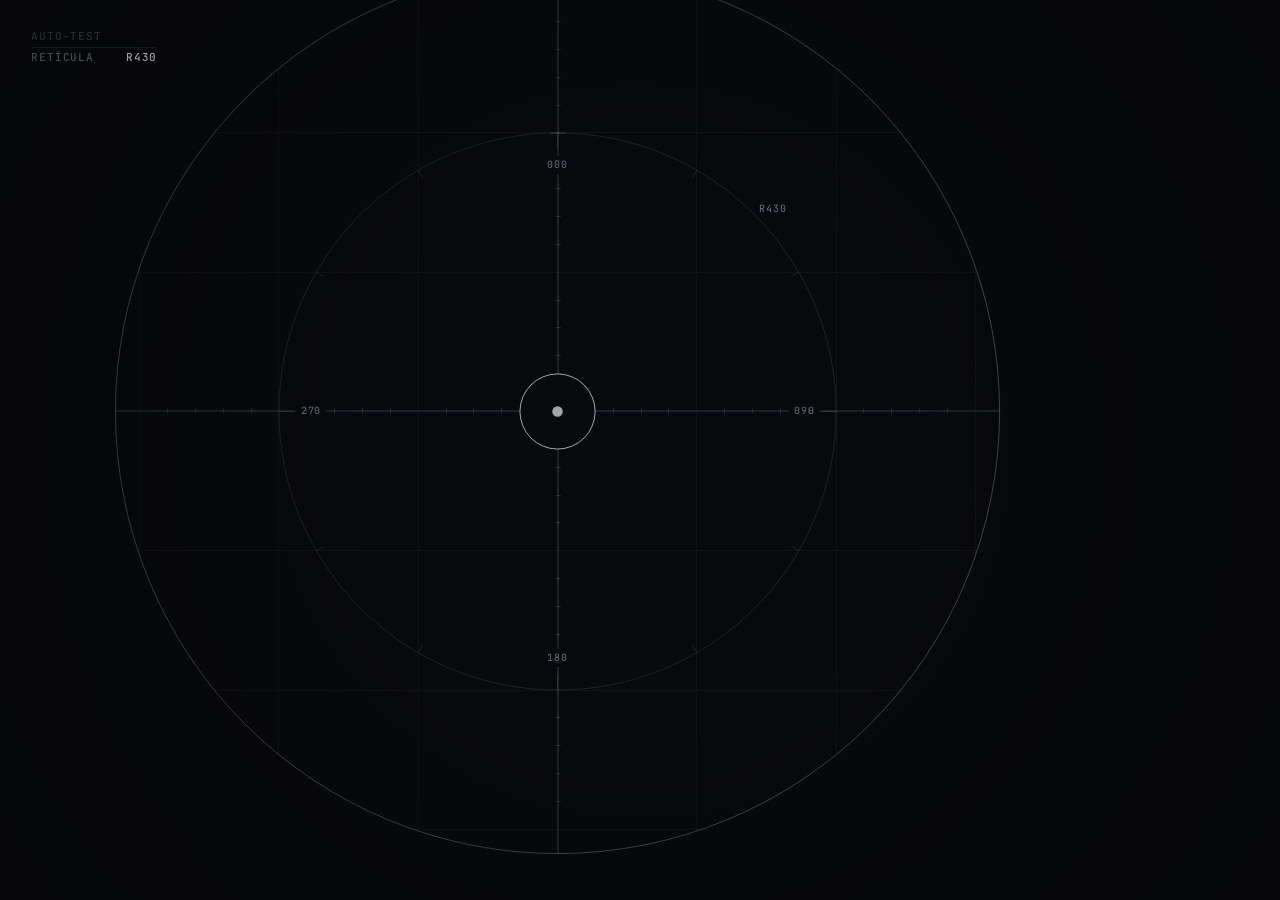
<file: about/index.html>
<!doctype html>
    <meta http-equiv="Content-Security-Policy" content="default-src 'self'; script-src 'self' ; style-src 'self' 'unsafe-inline'; img-src 'self' data:; font-src 'self'; connect-src 'self'; object-src 'none'; base-uri 'self'; form-action 'none'; upgrade-insecure-requests" />
    <meta http-equiv="X-Content-Type-Options" content="nosniff" />
    <meta name="referrer" content="strict-origin-when-cross-origin" /><title>Redirecting to: /</title><meta http-equiv="refresh" content="0;url=/"><meta name="robots" content="noindex"><link rel="canonical" href="https://lameiro0x.com/"><body>	<a href="/">Redirecting from <code>/about/</code> to <code>/</code></a></body>
</file>
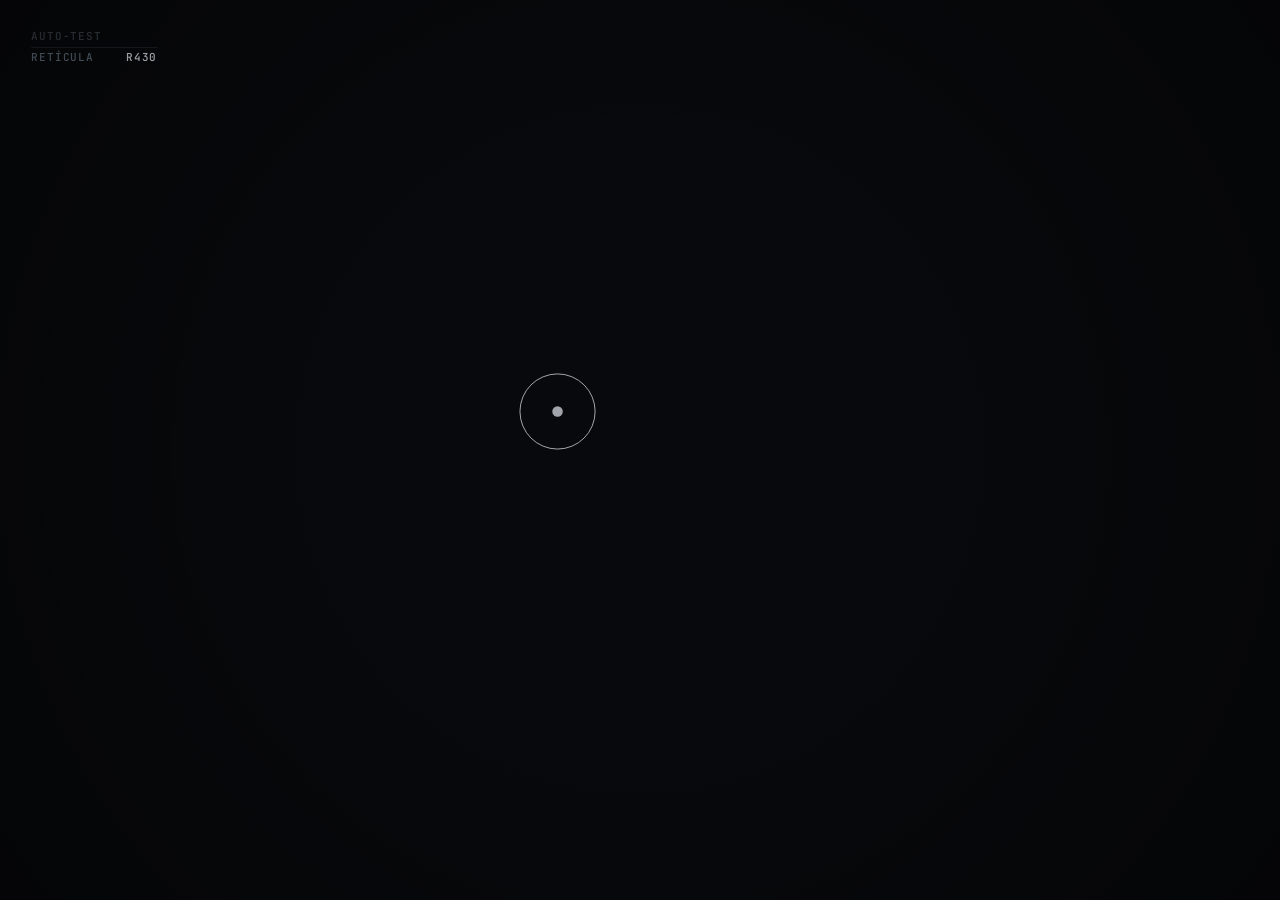
<file: contact/index.html>
<!doctype html>
    <meta http-equiv="Content-Security-Policy" content="default-src 'self'; script-src 'self' ; style-src 'self' 'unsafe-inline'; img-src 'self' data:; font-src 'self'; connect-src 'self'; object-src 'none'; base-uri 'self'; form-action 'none'; upgrade-insecure-requests" />
    <meta http-equiv="X-Content-Type-Options" content="nosniff" />
    <meta name="referrer" content="strict-origin-when-cross-origin" /><title>Redirecting to: /</title><meta http-equiv="refresh" content="0;url=/"><meta name="robots" content="noindex"><link rel="canonical" href="https://lameiro0x.com/"><body>	<a href="/">Redirecting from <code>/contact/</code> to <code>/</code></a></body>
</file>
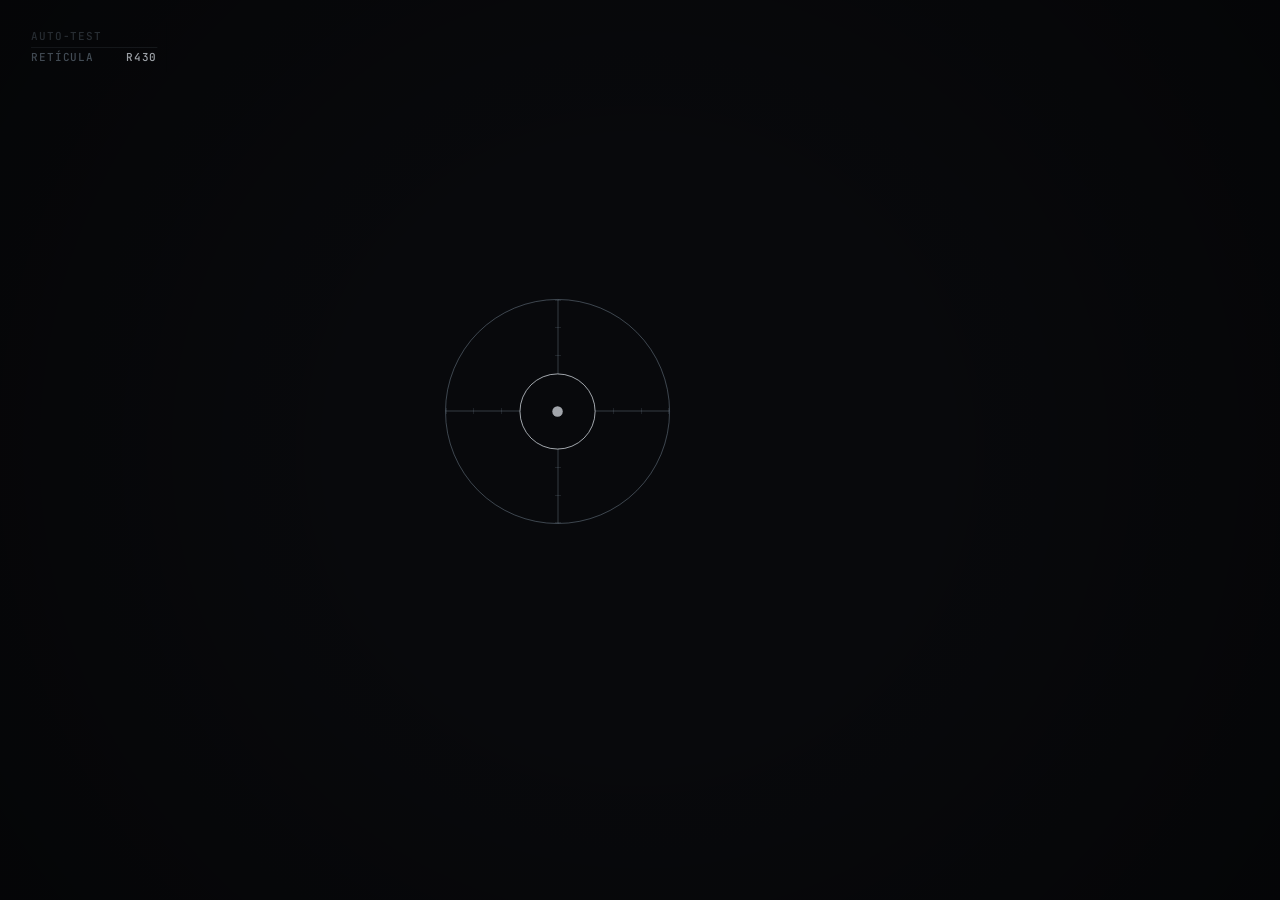
<file: now/index.html>
<!doctype html>
    <meta http-equiv="Content-Security-Policy" content="default-src 'self'; script-src 'self' ; style-src 'self' 'unsafe-inline'; img-src 'self' data:; font-src 'self'; connect-src 'self'; object-src 'none'; base-uri 'self'; form-action 'none'; upgrade-insecure-requests" />
    <meta http-equiv="X-Content-Type-Options" content="nosniff" />
    <meta name="referrer" content="strict-origin-when-cross-origin" /><title>Redirecting to: /</title><meta http-equiv="refresh" content="0;url=/"><meta name="robots" content="noindex"><link rel="canonical" href="https://lameiro0x.com/"><body>	<a href="/">Redirecting from <code>/now/</code> to <code>/</code></a></body>
</file>
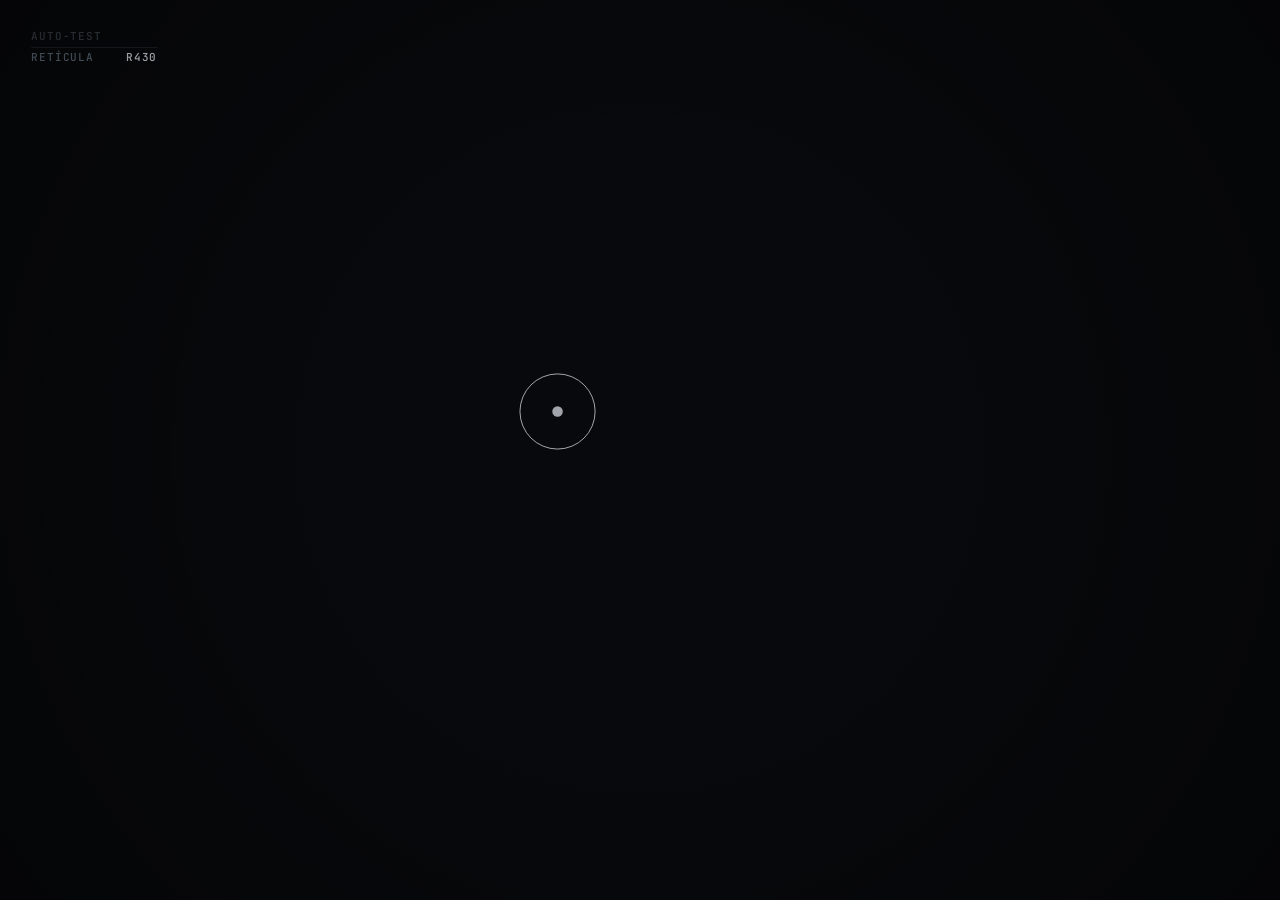
<file: projects/index.html>
<!doctype html>
    <meta http-equiv="Content-Security-Policy" content="default-src 'self'; script-src 'self' ; style-src 'self' 'unsafe-inline'; img-src 'self' data:; font-src 'self'; connect-src 'self'; object-src 'none'; base-uri 'self'; form-action 'none'; upgrade-insecure-requests" />
    <meta http-equiv="X-Content-Type-Options" content="nosniff" />
    <meta name="referrer" content="strict-origin-when-cross-origin" /><title>Redirecting to: /</title><meta http-equiv="refresh" content="0;url=/"><meta name="robots" content="noindex"><link rel="canonical" href="https://lameiro0x.com/"><body>	<a href="/">Redirecting from <code>/projects/</code> to <code>/</code></a></body>
</file>
